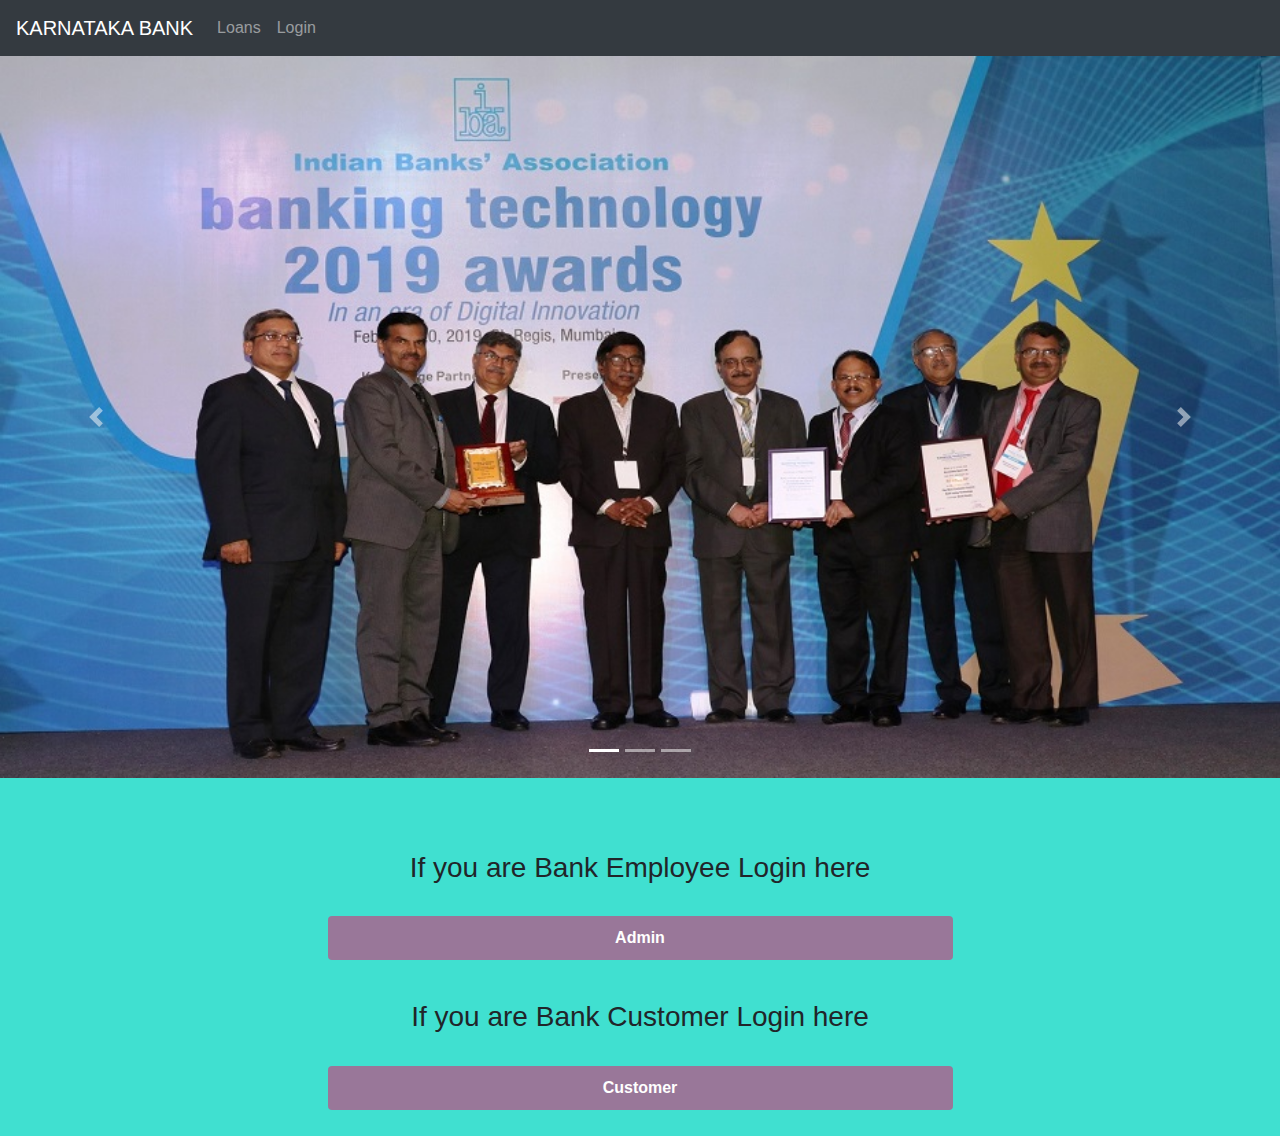
<file: Automated_Teller_Machine/WebContent/index.html>
<!DOCTYPE html>
<html>
<head>
<meta charset="ISO-8859-1">
<title>Karnataka Bank</title>
<link rel="stylesheet" href="index_page.css">

<meta name="viewport" content="width=device-width, initial-scale=1">
<link rel="stylesheet"
	href="https://maxcdn.bootstrapcdn.com/bootstrap/4.5.2/css/bootstrap.min.css">
<script
	src="https://ajax.googleapis.com/ajax/libs/jquery/3.5.1/jquery.min.js"></script>
<script
	src="https://cdnjs.cloudflare.com/ajax/libs/popper.js/1.16.0/umd/popper.min.js"></script>
<script
	src="https://maxcdn.bootstrapcdn.com/bootstrap/4.5.2/js/bootstrap.min.js"></script>
	<!-- ------------------------------------------------------------------------------------- -->
<style>
.ontop {
	z-index: 999;
	width: 100%;
	height: 100%;
	top: 0;
	left: 0;
	display: none;
	position: absolute;
	background-color: #cccccc;
	color: #aaaaaa;
	opacity: 0.95;
	filter: alpha(opacity = 50);
}

#popup {
	width: 400px;
	height: 250px;
	position: absolute;
	color: #000000;
	background-color: cyan;
    box-shadow: 10px 10px 5px grey;
    border-radius: 25px;
	/* To align popup window at the center of screen*/
	top: 50%;
	left: 50%;
	margin-top: -100px;
	margin-left: -200px;
    
}

/*carousel style*/
/* Make the image fully responsive */
  .carousel-inner img {
    width: 100%;
    height: 100%;
  }


</style>

<script type="text/javascript">
	function pop(div) {
		document.getElementById(div).style.display = 'block';
	}
	function hide(div) {
		document.getElementById(div).style.display = 'none';
	}
	//To detect escape button
	/*document.onkeydown = function(evt) {
		evt = evt || window.event;
		if (evt.keyCode == 27) {
			hide('popDiv');
            
		}
	};
    document.onkeydown = function(evt) {
		evt = evt || window.event;
		if (evt.keyCode == 27) {
			hide('popDiv1');
		}
	};*/
</script>
</head>
<body style="background-color: turquoise;">

	<nav class="navbar navbar-expand-md bg-dark navbar-dark">
  <a class="navbar-brand" href="#">KARNATAKA BANK</a>
  <button class="navbar-toggler" type="button" data-toggle="collapse" data-target="#collapsibleNavbar">
    <span class="navbar-toggler-icon"></span>
  </button>
  
  
  
  <div class="collapse navbar-collapse" id="collapsibleNavbar">
    <ul class="navbar-nav">
      <li class="nav-item">
        <a class="nav-link" href="loan_page.jsp">Loans</a>
      </li>
     
      <li class="nav-item">
        <a class="nav-link" href="#login_form">Login</a>
      </li>    
    </ul>
  </div> 
  
</nav>

<!-- ------------------------------------------------------------------------------------- -->

<div id="demo" class="carousel slide" data-ride="carousel">

  <!-- Indicators -->
  <ul class="carousel-indicators">
    <li data-target="#demo" data-slide-to="0" class="active"></li>
    <li data-target="#demo" data-slide-to="1"></li>
    <li data-target="#demo" data-slide-to="2"></li>
  </ul>
  
  <!-- The slideshow -->
  <div class="carousel-inner">
    <div class="carousel-item active">
      <img src="karnatakabank4.jpg" alt="Indian Bank Awards" width="1100" height="500">
    </div>
    <div class="carousel-item">
      <img src="karnatakabank3.jpg" alt="Scheme Launching" width="1100" height="500">
    </div>
    <div class="carousel-item">
      <img src="karnatakabank2.jpg" alt="New Openning" width="1100" height="500">
    </div>
  </div>
  
  <!-- Left and right controls -->
  <a class="carousel-control-prev" href="#demo" data-slide="prev">
    <span class="carousel-control-prev-icon"></span>
  </a>
  <a class="carousel-control-next" href="#demo" data-slide="next">
    <span class="carousel-control-next-icon"></span>
  </a>
</div>

<!-- ------------------------------------------------------------------------------------- -->

<div id="login_form" class="div_center container-fluid" style="margin-top:63px">

<h3 align="center">If you are Bank Employee Login here</h3><br>
<p style="text-align:center;">
<button style="width:50%; background-color: #979; padding-top:10px; padding-bottom:10px; border:none; border-radius: 4px;;"><a href="#" onClick="pop('popDiv')" style="text-decoration: none; color:white; font-weight:bold;">Admin</a></button><br><br>
</p>
<h3 align="center">If you are Bank Customer Login here</h3><br>
<p style="text-align:center;">
<button style="width:50%; background-color: #979; padding-top:10px; padding-bottom:10px; border:none; border-radius: 4px;" ><a href="#" onClick="pop('popDiv1')" style="text-decoration: none; color:white; font-weight:bold;">Customer</a></button>
</p>

</div>

<div id="popDiv" class="ontop">
		<!--<table border="1" id="popup">
			<tr>
				<td>This is a admin popup window</td>
			</tr>
			<tr>
				<td>Click Close OR escape button to close it <a href="#"
					onClick="hide('popDiv')">Close</a>
				</td>
			</tr>
		</table>-->
        
        
        <div id="popup">
        <div id="login_form" class="div_center container-fluid">
        <form action="Admin_Validation_Servlet" method="post" style="margin-top:10px;">
			<input type="hidden" name="command" value="verify_admin">
			
			<table class="table_center">
				<tr>
					<td>User ID</td>
					<td><input type="text" name="userid" width="50px" required></td>
				</tr>
				<tr>
					<td>Password</td>
					<td><input type="password" name="password" width="50px"
						required></td>
				</tr>
                <!--<tr>
                <td clospan="2"><input style="background-color: #ac9362;" type="submit"
				value="Login" width="40%"></td>
                </tr>-->
			</table>
             
			 <p style="text-align:center;"><input style="background-color: #ac9362; margin-top:20px;  width: 50%;" type="submit" value="Login"></p>
		</form>
        </div>
        <p style="text-align:center;"><button style="background-color: #ac9362; width: 46%;" onClick="hide('popDiv')">Close</button></p>
        </div>
      
	</div>
    
    
    
    
    
    
    
    <div id="popDiv1" class="ontop">
		
		<!--<table border="1" id="popup">
			<tr>
				<td>This is a customer popup window</td>
			</tr>
			<tr>
				<td>Click Close OR escape button to close it <a href="#"
					onClick="hide('popDiv1')">Close</a>
				</td>
			</tr>
		</table>-->
        
        
        <div id="popup">
        <div id="login_form" class="div_center container-fluid">
        <form action="Admin_Validation_Servlet" method="post" style="margin-top:10px;">
			<input type="hidden" name="command" value="verify_customer">
			
			<table class="table_center">
				<tr>
					<td>Card No</td>
					<td><input type="number" name="card_no" width="50px"
						pattern="[0-9]{6}" title="Must contain 6 digit card number"
						required></td>
				</tr>
				<tr>
					<td>PIN No</td>
					<td><input type="password" name="pin_no" width="50px"
						pattern="[0-9]{4}" title="Must contain 4 digit pin number"
						required></td>
				</tr>
			</table>
             
			 <p style="text-align:center;"><input style="background-color: #ac9362; margin-top:20px;  width: 50%;" type="submit" value="Login"></p>
		</form>
        </div>
        <p style="text-align:center;"><button style="background-color: #ac9362; width: 46%;" onClick="hide('popDiv1')">Close</button></p>
        </div>







































<!-- ---------------popup following forms onclick-------------------------- -->
<!--	<div id="login_form" class="div_center container-fluid" style="margin-top:63px">
		<form action="Admin_Validation_Servlet" method="post">
			<input type="hidden" name="command" value="verify_admin">
			<h5>If you are Bank Employee Login here</h5>
			<table class="table_center">
				<tr>
					<td>Enter Your User ID</td>
					<td><input type="text" name="userid" width="50px" required></td>
				</tr>
				<tr>
					<td>Enter Your Password</td>
					<td><input type="password" name="password" width="50px"
						required></td>
				</tr>
			</table>
			<br> <input style="background-color: #ac9362;" type="submit"
				value="Login" width="40px">
		</form>
		<br>
		<hr>
		<br>
		<form action="Admin_Validation_Servlet" method="post">
			<input type="hidden" name="command" value="verify_customer">
			<h5>If you are Bank Customer Login here</h5>
			<table class="table_center">
				<tr>
					<td>Enter Your Card No</td>
					<td><input type="number" name="card_no" width="50px"
						pattern="[0-9]{6}" title="Must contain 6 digit card number"
						required></td>
				</tr>
				<tr>
					<td>Enter Your PIN</td>
					<td><input type="password" name="pin_no" width="50px"
						pattern="[0-9]{4}" title="Must contain 4 digit pin number"
						required></td>
				</tr>
			</table>
			<br> <input style="background-color: #ac9362;" type="submit"
				value="Login" width="40px">
		</form>
	</div>-->

</body>
</html>
</file>
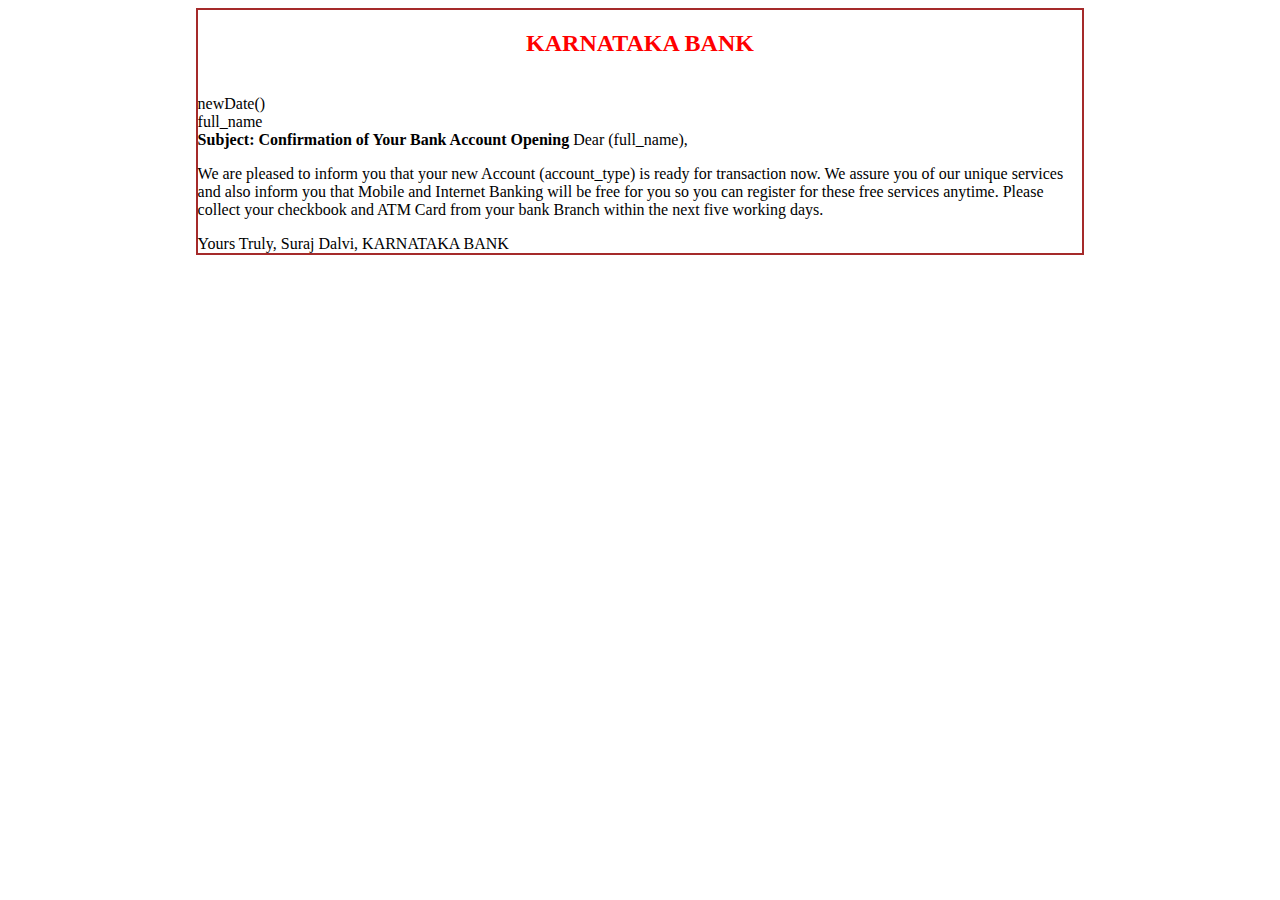
<file: Automated_Teller_Machine/WebContent/sample_acc_opening_ack_format.html>
<!DOCTYPE html>
<html>
<head>
<meta charset="ISO-8859-1">
<title>Insert title here</title>
</head>
<body>
<div style="margin-left:auto; margin-right:auto; width: 70%; border: 2px solid brown">
<h2 align="center" style="color:red">KARNATAKA BANK</h2><br>

newDate() <br>

full_name<br>

<b>Subject: Confirmation of Your Bank Account Opening</b>

Dear (full_name),

<p>We are pleased to inform you that your new Account (account_type) is ready for transaction now. We assure you of our unique services and also inform you that Mobile and Internet Banking will be free for you so you can register for these free services anytime. Please collect your checkbook and ATM Card from your bank Branch within the next five working days.</p>

Yours Truly,

Suraj Dalvi,

KARNATAKA BANK
</div>
</body>
</html>
</file>
<file: Automated_Teller_Machine/WebContent/index_page.css>
@charset "ISO-8859-1";

.div_center {
  margin: auto;
  width: 60%;
  
  padding: 10px;
  text-align: center;
}

.table_center {
  margin-left: auto;
  margin-right: auto;
}
</file>
